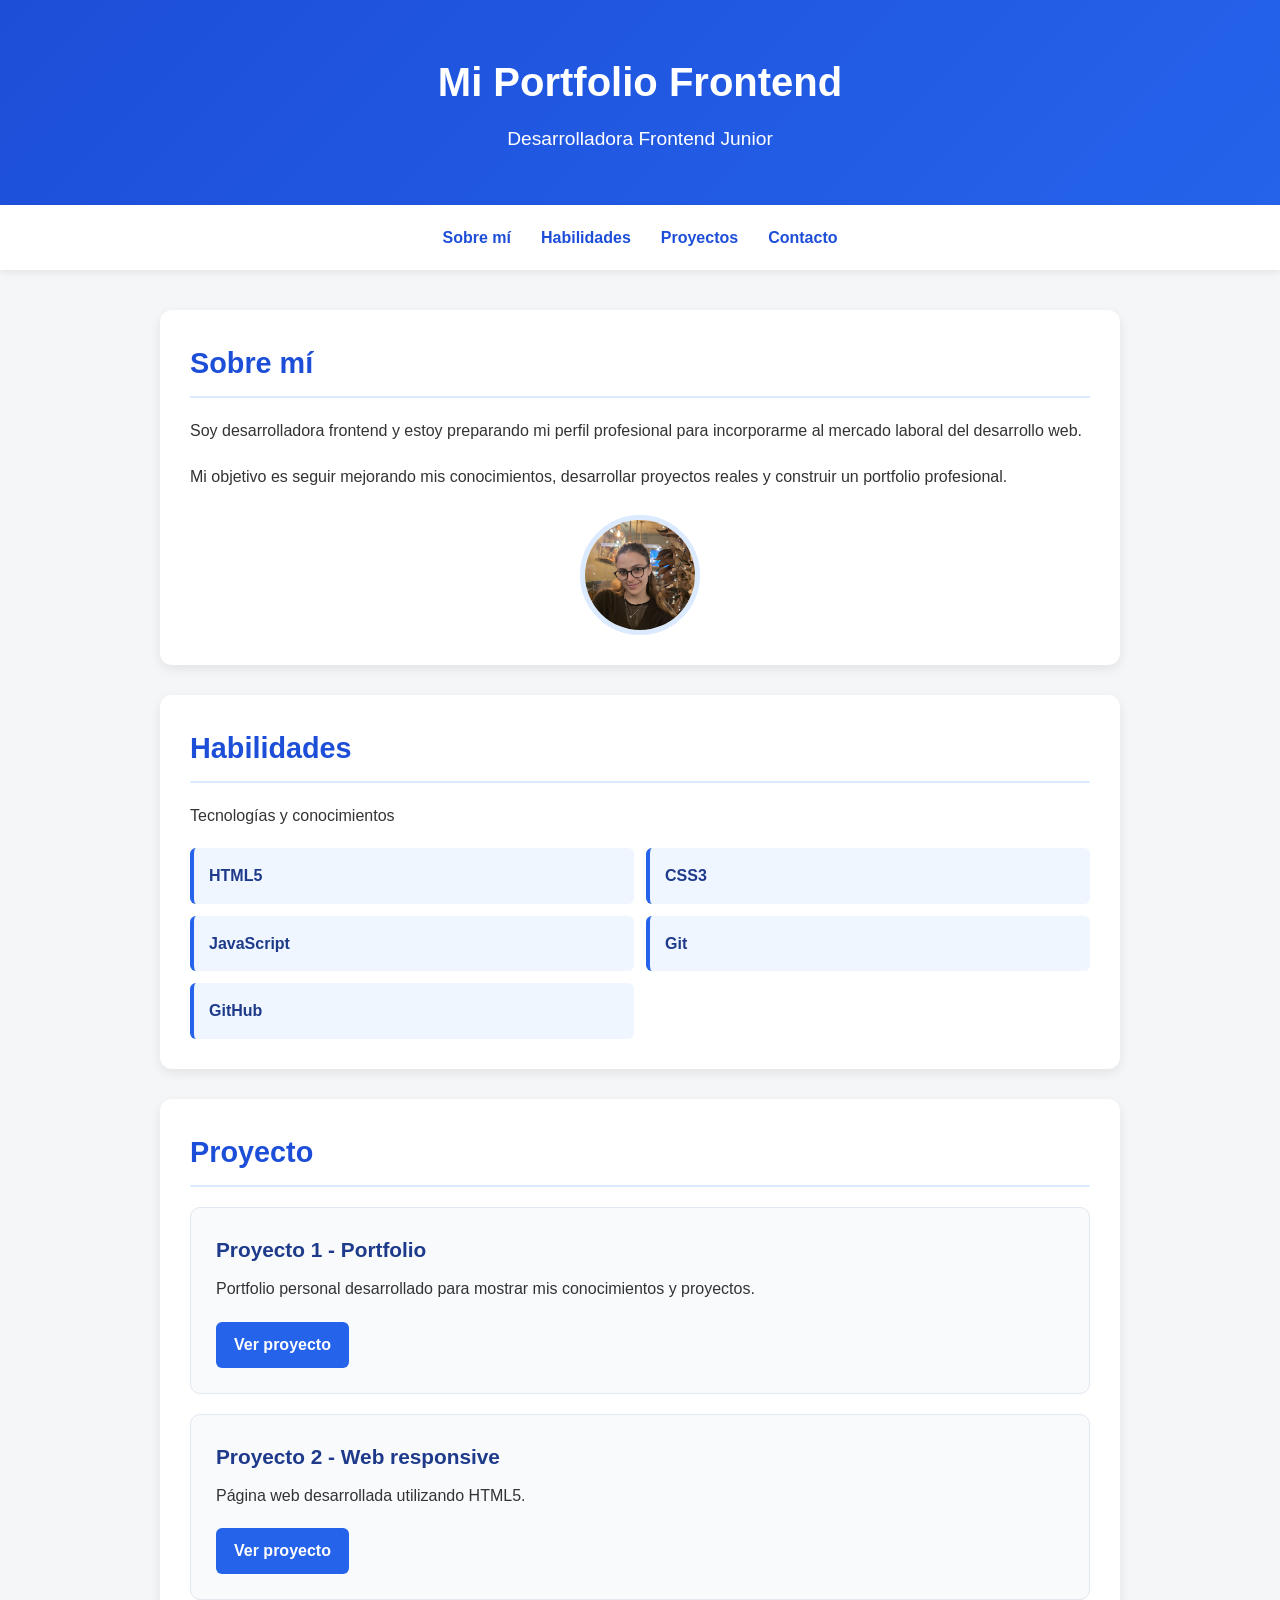
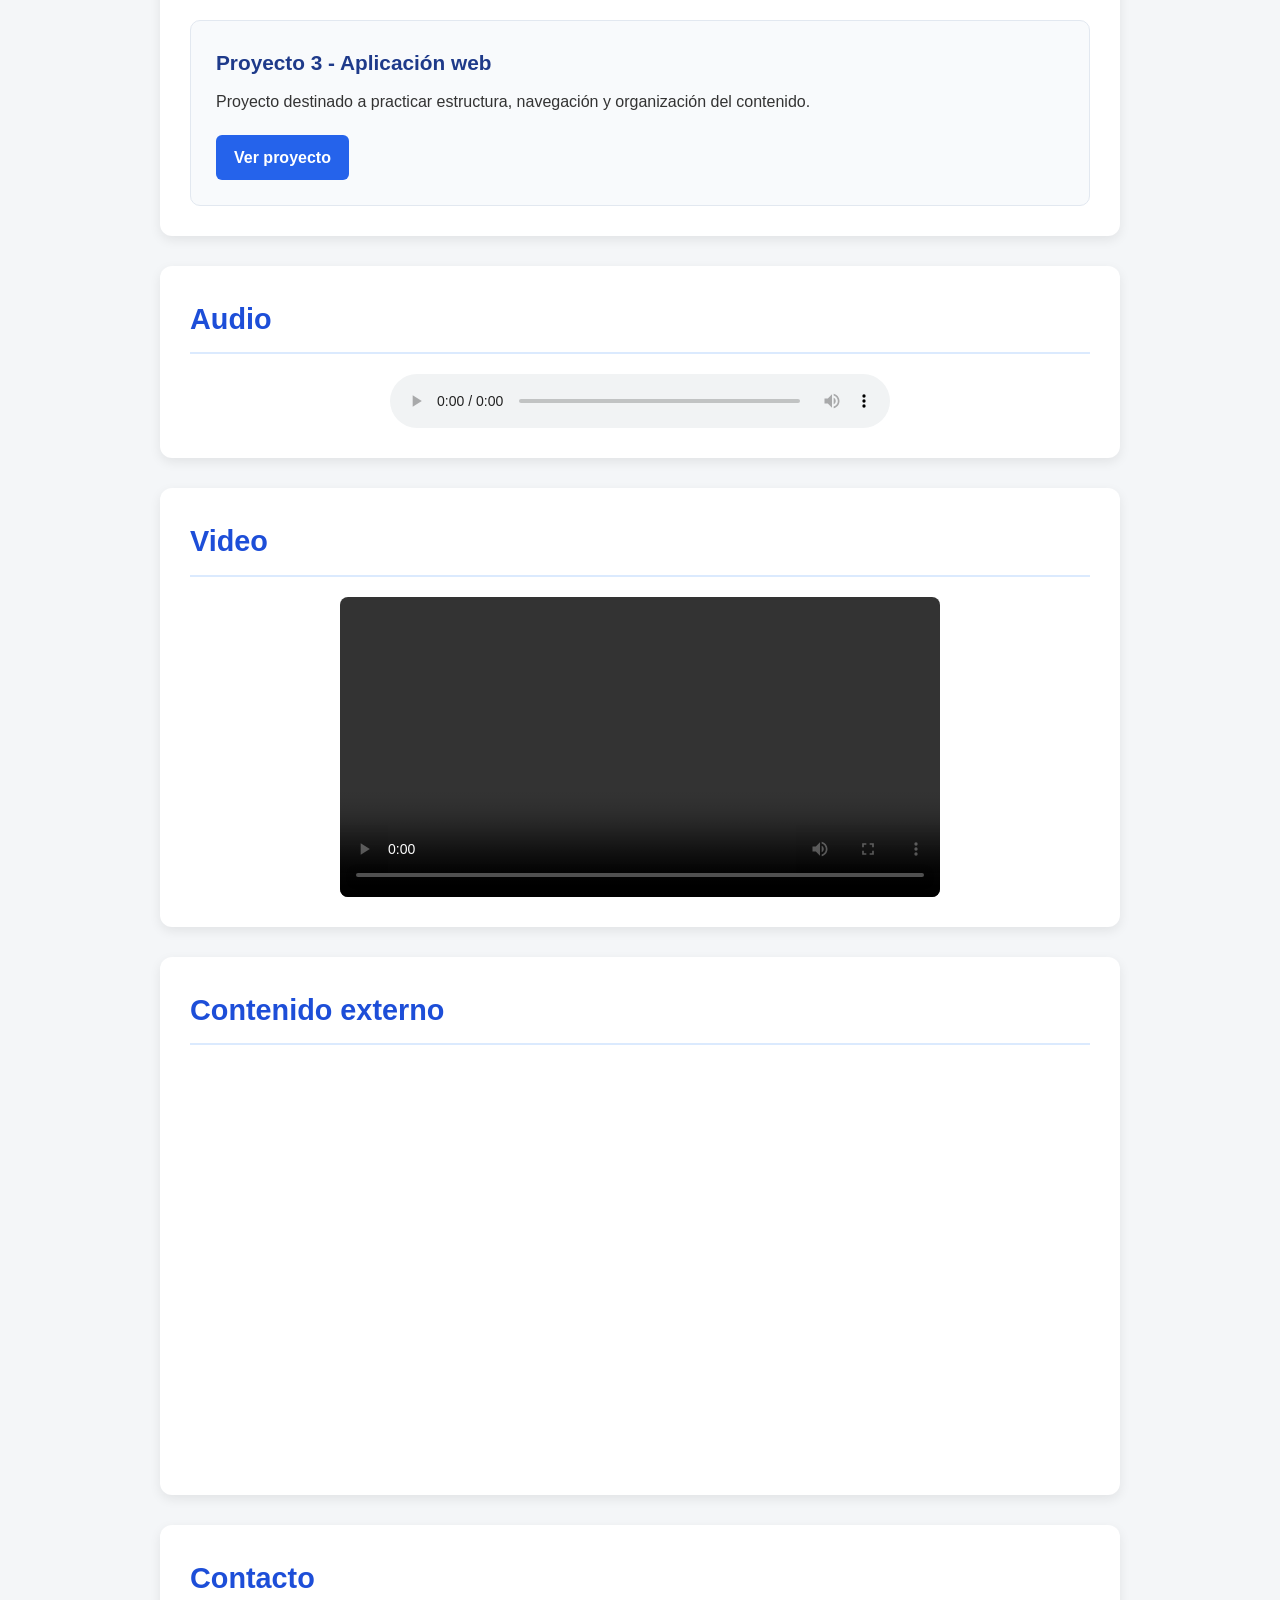
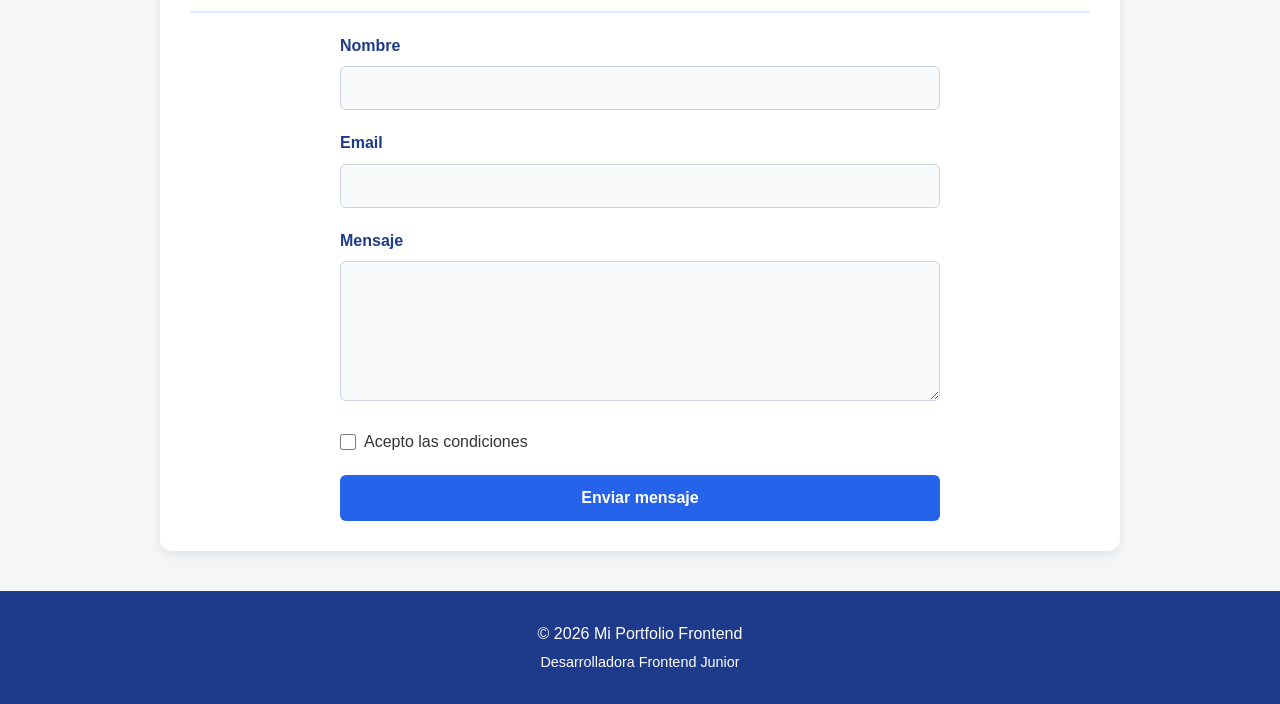
<file: proyecto_fase2.html>
<!DOCTYPE html>
<html lang="es">
<head>
    <meta charset="UTF-8">
    <meta name="viewport" content="width=device-width, initial-scale=1.0">
    <link rel="stylesheet" href="proyecto_fase2.css">
    <title>Proyecto final fase 2</title>
</head>
<body>
    <header>
        <h1>Mi Portfolio Frontend</h1>

        <p>Desarrolladora Frontend Junior</p>
    </header>

    <nav>
        <a href="#sobre-mi">Sobre mí</a>
        <a href="#habilidades">Habilidades</a>
        <a href="#proyectos">Proyectos</a>
        <a href="#contacto">Contacto</a>
    </nav>

    <main>
        <section id="sobre-mi">
            <h2>Sobre mí</h2>

            <p> 
                Soy desarrolladora frontend y estoy preparando
                mi perfil profesional para incorporarme al mercado
                laboral del desarrollo web.
            </p>

            <p>
                Mi objetivo es seguir mejorando mis conocimientos,
                desarrollar proyectos reales y construir un portfolio
                profesional.
            </p>

            <img src="img/lore.jpg" alt="Fotografía de perfil profesional">
        </section>

        <section id="habilidades">
            <h2>Habilidades</h2>

            <p>Tecnologías y conocimientos</p>

            <ul>
                <li>HTML5</li>
                <li>CSS3</li>
                <li>JavaScript</li>
                <li>Git</li>
                <li>GitHub</li>
            </ul>
        </section>

        <search id="proyectos">
            <h2>Proyecto</h2>

            <article>
                <h3>Proyecto 1 - Portfolio</h3>

                <p>
                    Portfolio personal desarrollado para mostrar
                    mis conocimientos y proyectos.
                </p>

                <a href="#">Ver proyecto</a>
            </article>

            <article>
                <h3>Proyecto 2 - Web responsive</h3>

                <p>Página web desarrollada utilizando HTML5.</p>

                <a href="#">Ver proyecto</a>
            </article>

            <article>
                <h3>Proyecto 3 - Aplicación web</h3>

                <p>
                    Proyecto destinado a practicar estructura,
                    navegación y organización del contenido.
                </p>

                <a href="#">Ver proyecto</a>
            </article>
        </search>

        <section>
            <h2>Audio</h2>

            <audio controls>
                <source 
                    src="audio/Calling Your Name piano 1.mp3"
                    type="audio/mpeg"
                >
            </audio>
        </section>

        <section>
            <h2>Video</h2>

            <video controls width="600">
                <source
                    src="video/IMG_3246_h264.mp4"
                    type="video/mp4"
                >
            </video>
        </section>

        <section>
            <h2>Contenido externo</h2>

            <iframe
                src="https://www.youtube.com"
                title="Contenido externo"
                width="600"
                height="400">
            </iframe>
        </section>

        <section id="contacto">
            <h2>Contacto</h2>
            <form>
                <p>
                    <label for="nombre">Nombre</label>
                    <input type="text" id="nombre" name="nombre" required> 
                </p>

                <p>
                    <label for="email">Email</label>
                    <input type="email" id="email" name="email" required>
                </p>

                <p>
                    <label for="mensaje">Mensaje</label>
                    <textarea name="mensaje" id="mensaje" required></textarea>
                </p>

                <p>
                    <label>
                        <input type="checkbox" name="condiciones" required> 
                        Acepto las condiciones
                    </label>
                </p>

                <button type="submit">Enviar mensaje</button>
            </form>
        </section>
    </main>

    <footer>
         <p>
            © 2026 Mi Portfolio Frontend
        </p>

        <p>
            Desarrolladora Frontend Junior
        </p>
    </footer>
</body>
</html>
</file>
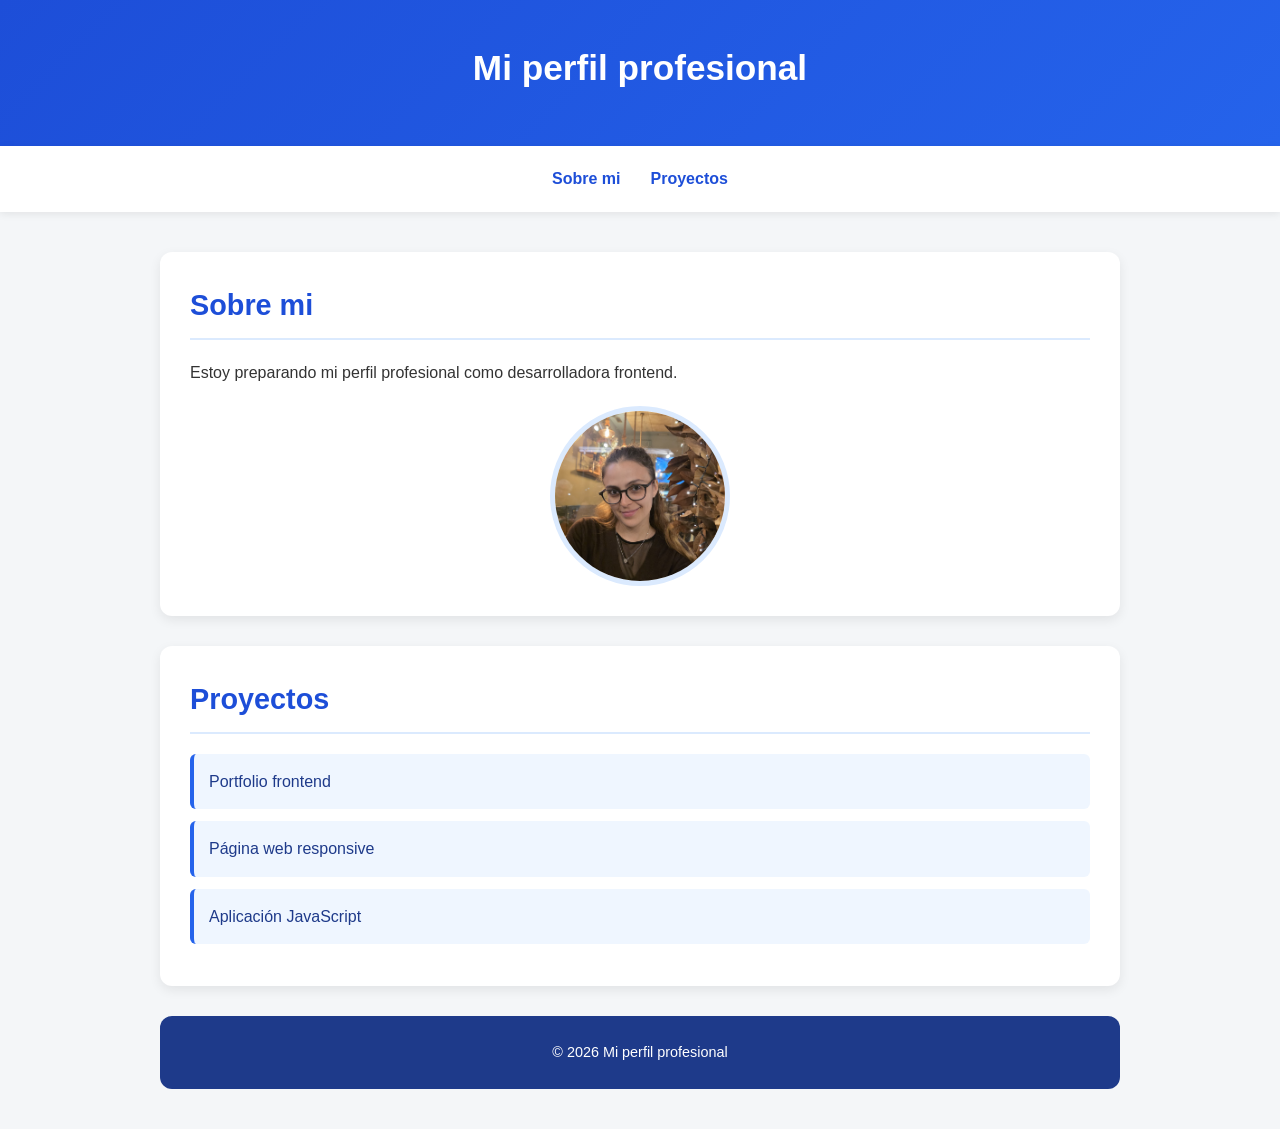
<file: tarea9_fase2.html>
<!DOCTYPE html>
<html lang="es">
<head>
    <meta charset="UTF-8">
    <meta name="viewport" content="width=device-width, initial-scale=1.0">
    <link rel="stylesheet" href="tarea9_fase2.css">
    <title>Mi perfil profesional</title>
</head>
<body>
    <header>
        <h1>Mi perfil profesional</h1>
    </header>

    <nav>
        <a href="#sobre_mi">Sobre mi</a>
        <a href="#proyectos">Proyectos</a>
    </nav>

    <main>
        <section id="sobre_mi">
            <h2>Sobre mi</h2>
            <p>Estoy preparando mi perfil profesional como desarrolladora frontend.</p>
            <img src="img/lore.jpg" alt="Fotografía de perfil profesional">
        </section>

        <section id="proyectos">
            <h2>Proyectos</h2>
            <ul>
                <li>Portfolio frontend</li>
                <li>Página web responsive</li>
                <li>Aplicación JavaScript</li>
            </ul>
        </section>

        <footer>
            <p>© 2026 Mi perfil profesional</p>
        </footer>
    </main>
</body>
</html>
</file>
<file: proyecto_fase2.css>
/* ================================
   ESTILOS GENERALES
================================ */

* {
    margin: 0;
    padding: 0;
    box-sizing: border-box;
}

html {
    scroll-behavior: smooth;
}

body {
    font-family: Arial, sans-serif;
    background-color: #f4f6f8;
    color: #333;
    line-height: 1.6;
}


/* ================================
   CABECERA
================================ */

header {
    background: linear-gradient(135deg, #1d4ed8, #2563eb);
    color: white;
    text-align: center;
    padding: 50px 20px;
}

header h1 {
    font-size: 2.5rem;
    margin-bottom: 10px;
}

header p {
    font-size: 1.2rem;
}


/* ================================
   NAVEGACIÓN
================================ */

nav {
    background-color: white;
    display: flex;
    justify-content: center;
    align-items: center;
    gap: 30px;
    padding: 20px;
    box-shadow: 0 2px 8px rgba(0, 0, 0, 0.08);
    position: sticky;
    top: 0;
    z-index: 100;
}

nav a {
    text-decoration: none;
    color: #1d4ed8;
    font-weight: bold;
    transition: color 0.3s ease;
}

nav a:hover {
    color: #1e3a8a;
}


/* ================================
   CONTENIDO PRINCIPAL
================================ */

main {
    max-width: 1000px;
    margin: 40px auto;
    padding: 0 20px;
}


/* ================================
   SECCIONES
================================ */

section,
#proyectos {
    background-color: white;
    padding: 30px;
    margin-bottom: 30px;
    border-radius: 12px;
    box-shadow: 0 4px 12px rgba(0, 0, 0, 0.08);
}

section h2,
#proyectos h2 {
    color: #1d4ed8;
    font-size: 1.8rem;
    margin-bottom: 20px;
    border-bottom: 2px solid #dbeafe;
    padding-bottom: 10px;
}

section p,
#proyectos p {
    margin-bottom: 20px;
}


/* ================================
   SOBRE MÍ
================================ */

#sobre-mi img {
    display: block;
    width: 120px;
    height: 120px;
    object-fit: cover;
    border-radius: 50%;
    border: 5px solid #dbeafe;
    margin: 25px auto 0;
}


/* ================================
   HABILIDADES
================================ */

#habilidades ul {
    list-style: none;
    padding: 0;
    display: grid;
    grid-template-columns: repeat(2, 1fr);
    gap: 12px;
}

#habilidades li {
    background-color: #eff6ff;
    color: #1e3a8a;
    padding: 15px;
    border-left: 4px solid #2563eb;
    border-radius: 6px;
    font-weight: bold;
    transition: transform 0.3s ease,
                background-color 0.3s ease;
}

#habilidades li:hover {
    transform: translateY(-3px);
    background-color: #dbeafe;
}


/* ================================
   PROYECTOS
================================ */

#proyectos article {
    background-color: #f8fafc;
    border: 1px solid #e2e8f0;
    padding: 25px;
    margin-bottom: 20px;
    border-radius: 10px;
    transition: transform 0.3s ease,
                box-shadow 0.3s ease;
}

#proyectos article:last-child {
    margin-bottom: 0;
}

#proyectos article:hover {
    transform: translateY(-4px);
    box-shadow: 0 6px 15px rgba(0, 0, 0, 0.1);
}

#proyectos h3 {
    color: #1e3a8a;
    margin-bottom: 10px;
    font-size: 1.3rem;
}

#proyectos article a {
    display: inline-block;
    background-color: #2563eb;
    color: white;
    text-decoration: none;
    padding: 10px 18px;
    border-radius: 6px;
    font-weight: bold;
    transition: background-color 0.3s ease;
}

#proyectos article a:hover {
    background-color: #1e3a8a;
}


/* ================================
   AUDIO Y VIDEO
================================ */

audio {
    display: block;
    width: 100%;
    max-width: 500px;
    margin: 20px auto 0;
}

video {
    display: block;
    width: 100%;
    max-width: 600px;
    height: auto;
    margin: 20px auto 0;
    border-radius: 8px;
}


/* ================================
   CONTENIDO EXTERNO
================================ */

iframe {
    display: block;
    width: 100%;
    max-width: 600px;
    height: 400px;
    border: none;
    border-radius: 8px;
    margin: 20px auto 0;
}


/* ================================
   FORMULARIO DE CONTACTO
================================ */

#contacto form {
    max-width: 600px;
    margin: 0 auto;
}

#contacto form p {
    margin-bottom: 20px;
}

#contacto label {
    display: block;
    font-weight: bold;
    margin-bottom: 8px;
    color: #1e3a8a;
}

#contacto input[type="text"],
#contacto input[type="email"],
#contacto textarea {
    width: 100%;
    padding: 12px;
    border: 1px solid #cbd5e1;
    border-radius: 6px;
    font-family: Arial, sans-serif;
    font-size: 1rem;
    background-color: #f8fafc;
    transition: border-color 0.3s ease,
                box-shadow 0.3s ease;
}

#contacto input[type="text"]:focus,
#contacto input[type="email"]:focus,
#contacto textarea:focus {
    outline: none;
    border-color: #2563eb;
    box-shadow: 0 0 0 3px #dbeafe;
}

#contacto textarea {
    min-height: 140px;
    resize: vertical;
}

#contacto input[type="checkbox"] {
    width: 16px;
    height: 16px;
    margin-right: 8px;
    accent-color: #2563eb;
}

#contacto label:has(input[type="checkbox"]) {
    display: flex;
    align-items: center;
    font-weight: normal;
    color: #333;
}

#contacto button {
    display: block;
    width: 100%;
    background-color: #2563eb;
    color: white;
    border: none;
    padding: 14px 20px;
    border-radius: 6px;
    font-size: 1rem;
    font-weight: bold;
    cursor: pointer;
    transition: background-color 0.3s ease,
                transform 0.2s ease;
}

#contacto button:hover {
    background-color: #1e3a8a;
    transform: translateY(-2px);
}

#contacto button:active {
    transform: translateY(0);
}


/* ================================
   PIE DE PÁGINA
================================ */

footer {
    background-color: #1e3a8a;
    color: white;
    text-align: center;
    padding: 30px 20px;
}

footer p {
    margin-bottom: 5px;
}

footer p:last-child {
    margin-bottom: 0;
    font-size: 0.9rem;
}


/* ================================
   DISEÑO RESPONSIVE
================================ */

@media (max-width: 600px) {

    /* CABECERA */

    header {
        padding: 35px 15px;
    }

    header h1 {
        font-size: 1.8rem;
    }

    header p {
        font-size: 1rem;
    }


    /* NAVEGACIÓN */

    nav {
        flex-direction: column;
        gap: 12px;
        padding: 15px;
    }

    nav a {
        font-size: 0.95rem;
    }


    /* CONTENIDO */

    main {
        margin: 25px auto;
        padding: 0 15px;
    }

    section,
    #proyectos {
        padding: 20px;
        margin-bottom: 20px;
    }

    section h2,
    #proyectos h2 {
        font-size: 1.5rem;
    }


    /* SOBRE MÍ */

    #sobre-mi img {
        width: 100px;
        height: 100px;
    }


    /* HABILIDADES */

    #habilidades ul {
        grid-template-columns: 1fr;
    }


    /* PROYECTOS */

    #proyectos article {
        padding: 20px;
    }


    /* VIDEO E IFRAME */

    video,
    iframe {
        width: 100%;
        height: auto;
    }

    iframe {
        min-height: 250px;
    }


    /* FORMULARIO */

    #contacto button {
        padding: 12px;
    }


    /* FOOTER */

    footer {
        padding: 25px 15px;
    }

}
</file>
<file: tarea9_fase2.css>
/* ================================
   ESTILOS GENERALES
================================ */

* {
    margin: 0;
    padding: 0;
    box-sizing: border-box;
}

html {
    scroll-behavior: smooth;
}

body {
    font-family: Arial, sans-serif;
    background-color: #f4f6f8;
    color: #333;
    line-height: 1.6;
}


/* ================================
   CABECERA
================================ */

header {
    background: linear-gradient(135deg, #1d4ed8, #2563eb);
    color: white;
    text-align: center;
    padding: 40px 20px;
}

header h1 {
    font-size: 2.2rem;
    margin-bottom: 10px;
}


/* ================================
   NAVEGACIÓN
================================ */

nav {
    background-color: #ffffff;
    display: flex;
    justify-content: center;
    gap: 30px;
    padding: 20px;
    box-shadow: 0 2px 8px rgba(0, 0, 0, 0.08);
}

nav a {
    text-decoration: none;
    color: #1d4ed8;
    font-weight: bold;
    transition: color 0.3s ease;
}

nav a:hover {
    color: #1e3a8a;
}


/* ================================
   CONTENIDO PRINCIPAL
================================ */

main {
    max-width: 1000px;
    margin: 40px auto;
    padding: 0 20px;
}


/* ================================
   SECCIONES
================================ */

section {
    background-color: #ffffff;
    padding: 30px;
    margin-bottom: 30px;
    border-radius: 12px;
    box-shadow: 0 4px 12px rgba(0, 0, 0, 0.08);
}

section h2 {
    color: #1d4ed8;
    font-size: 1.8rem;
    margin-bottom: 20px;
    border-bottom: 2px solid #dbeafe;
    padding-bottom: 10px;
}

section p {
    margin-bottom: 20px;
}


/* ================================
   IMAGEN DE PERFIL
================================ */

#sobre_mi img {
    display: block;
    width: 180px;
    height: 180px;
    object-fit: cover;
    border-radius: 50%;
    border: 5px solid #dbeafe;
    margin: 20px auto 0;
}


/* ================================
   LISTA DE PROYECTOS
================================ */

#proyectos ul {
    list-style: none;
    padding: 0;
}

#proyectos li {
    background-color: #eff6ff;
    color: #1e3a8a;
    padding: 15px;
    margin-bottom: 12px;
    border-left: 4px solid #2563eb;
    border-radius: 6px;
    transition: transform 0.3s ease,
                background-color 0.3s ease;
}

#proyectos li:hover {
    transform: translateX(5px);
    background-color: #dbeafe;
}


/* ================================
   PIE DE PÁGINA
================================ */

footer {
    background-color: #1e3a8a;
    color: white;
    text-align: center;
    padding: 25px;
    border-radius: 12px;
}

footer p {
    margin: 0;
    font-size: 0.9rem;
}


/* ================================
   DISEÑO RESPONSIVE
================================ */

@media (max-width: 600px) {

    header {
        padding: 30px 15px;
    }

    header h1 {
        font-size: 1.7rem;
    }

    nav {
        flex-direction: column;
        align-items: center;
        gap: 15px;
    }

    main {
        margin: 25px auto;
        padding: 0 15px;
    }

    section {
        padding: 20px;
    }

    section h2 {
        font-size: 1.5rem;
    }

    #sobre_mi img {
        width: 150px;
        height: 150px;
    }

    footer {
        padding: 20px;
    }

}
</file>
